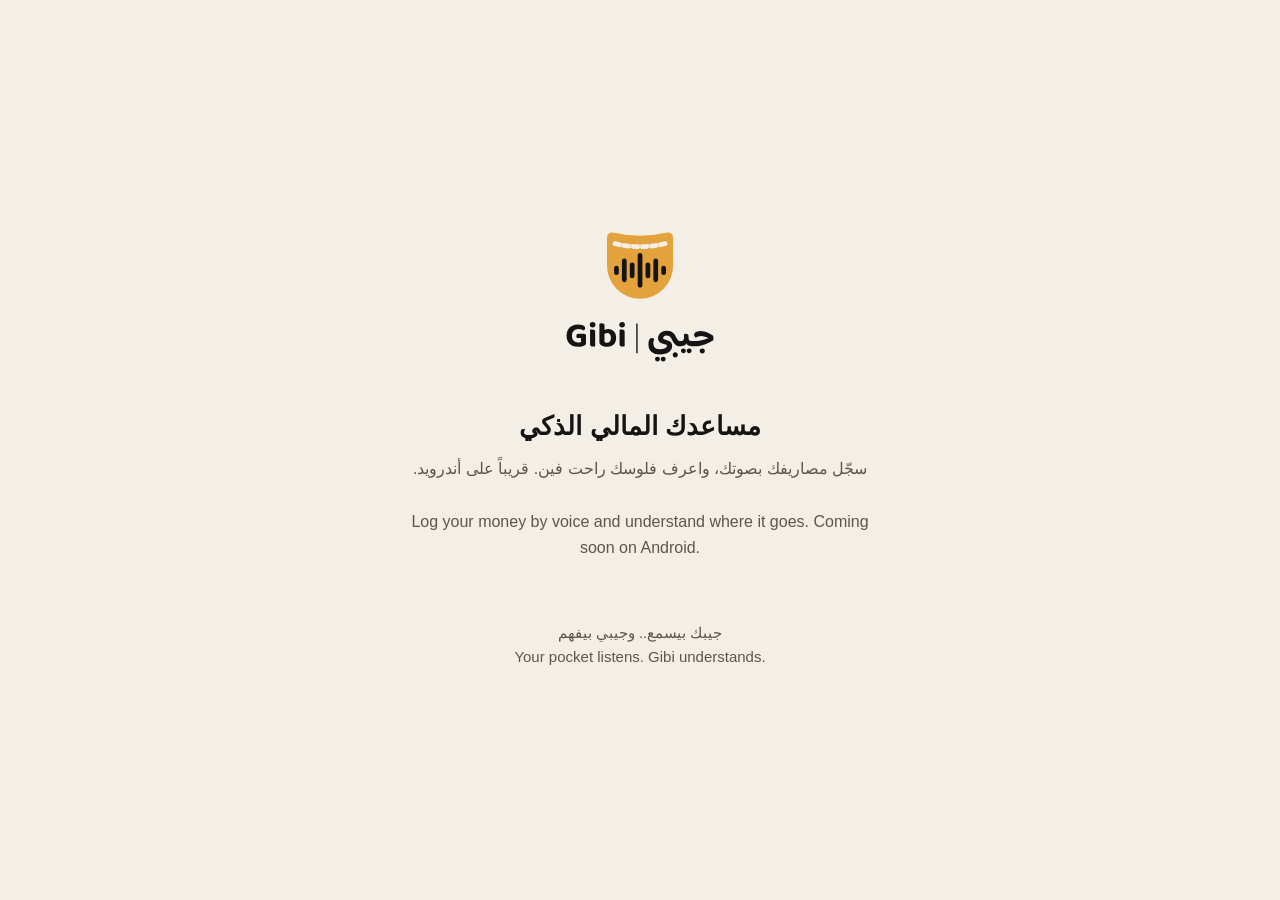
<file: index.html>
<!doctype html>
<html lang="ar" dir="rtl">
<head>
  <meta charset="utf-8">
  <meta http-equiv="Content-Security-Policy" content="default-src 'self'; script-src 'self'; style-src 'self' https://fonts.googleapis.com; font-src https://fonts.gstatic.com; img-src 'self' data:; connect-src 'none'; object-src 'none'; base-uri 'none'; form-action 'none'">
  <meta name="referrer" content="no-referrer">
  <meta name="viewport" content="width=device-width, initial-scale=1">
  <title>Gibi | جيبي</title>
  <meta name="description" content="Gibi, the AI-powered personal finance assistant for Egypt. جيبك بيسمع.. وجيبي بيفهم">
  <meta name="theme-color" content="#E3A23B">
  <link rel="icon" href="/favicon.ico" sizes="48x48">
  <link rel="icon" href="/favicon.svg" type="image/svg+xml">
  <link rel="apple-touch-icon" href="/apple-touch-icon.png">
  <link rel="preconnect" href="https://fonts.googleapis.com">
  <link rel="preconnect" href="https://fonts.gstatic.com" crossorigin>
  <link href="https://fonts.googleapis.com/css2?family=Readex+Pro:wght@400;600;700&display=swap" rel="stylesheet">
  <link rel="stylesheet" href="/assets/site.css">
</head>
<body>
  <main>
    <img class="logo" src="/assets/gibi-logo-vertical.svg" alt="Gibi | جيبي">
    <h1>مساعدك المالي الذكي</h1>
    <p class="lead">سجّل مصاريفك بصوتك، واعرف فلوسك راحت فين. قريباً على أندرويد.</p>
    <p class="lead" dir="ltr">Log your money by voice and understand where it goes. Coming soon on Android.</p>
    <p class="tagline">
      <span>جيبك بيسمع.. وجيبي بيفهم</span>
      <span dir="ltr">Your pocket listens. Gibi understands.</span>
    </p>
  </main>
</body>
</html>
</file>
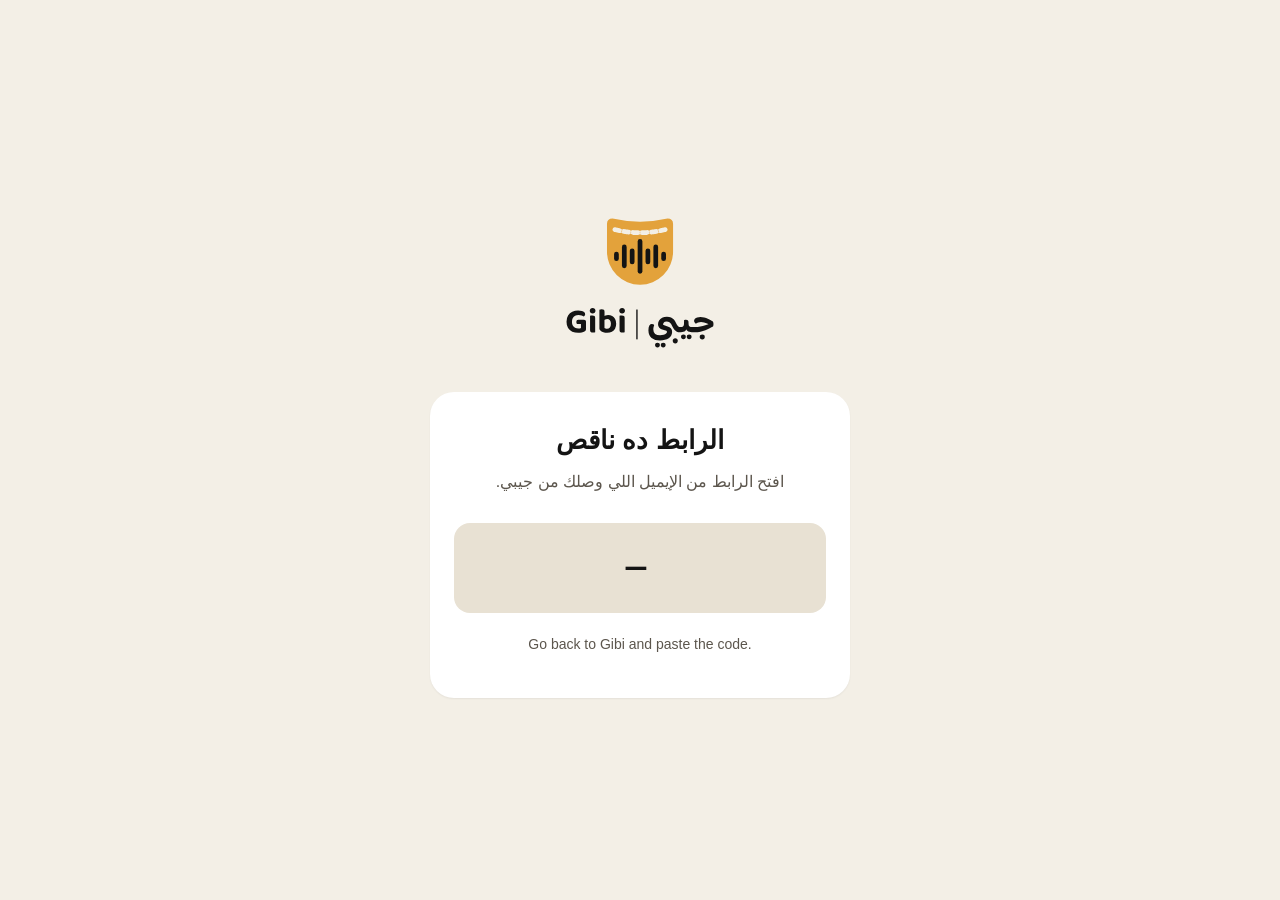
<file: copy/index.html>
<!doctype html>
<html lang="ar" dir="rtl">
<head>
  <meta charset="utf-8">
  <meta http-equiv="Content-Security-Policy" content="default-src 'self'; script-src 'self'; style-src 'self' https://fonts.googleapis.com; font-src https://fonts.gstatic.com; img-src 'self' data:; connect-src 'none'; object-src 'none'; base-uri 'none'; form-action 'none'">
  <meta name="referrer" content="no-referrer">
  <meta name="viewport" content="width=device-width, initial-scale=1">
  <meta name="robots" content="noindex">
  <title>انسخ الكود | Gibi</title>
  <meta name="theme-color" content="#E3A23B">
  <link rel="icon" href="/favicon.ico" sizes="48x48">
  <link rel="icon" href="/favicon.svg" type="image/svg+xml">
  <link rel="preconnect" href="https://fonts.googleapis.com">
  <link rel="preconnect" href="https://fonts.gstatic.com" crossorigin>
  <link href="https://fonts.googleapis.com/css2?family=Readex+Pro:wght@400;600;700&display=swap" rel="stylesheet">
  <link rel="stylesheet" href="/assets/site.css">
</head>
<body>
  <!--
    The "Copy code" link in Gibi's emails opens this page: /copy/?otp=...
    It copies the code by itself. If the browser blocks that, one tap on the
    button copies it. The code is only read from the address; never sent anywhere.
  -->
  <main>
    <img class="logo" src="/assets/gibi-logo-vertical.svg" alt="Gibi | جيبي">
    <div class="card">
      <h1 id="status">جاري النسخ...</h1>
      <p class="lead" id="hint">ارجع لجيبي والزق الكود في خانة الكود.</p>
      <div class="code-box" id="code"></div>
      <button class="btn btn-primary" id="copy" type="button">انسخ الكود</button>
      <p class="note" dir="ltr">Go back to Gibi and paste the code.</p>
    </div>
  </main>

  <script src="/assets/copy.js"></script>
</body>
</html>
</file>
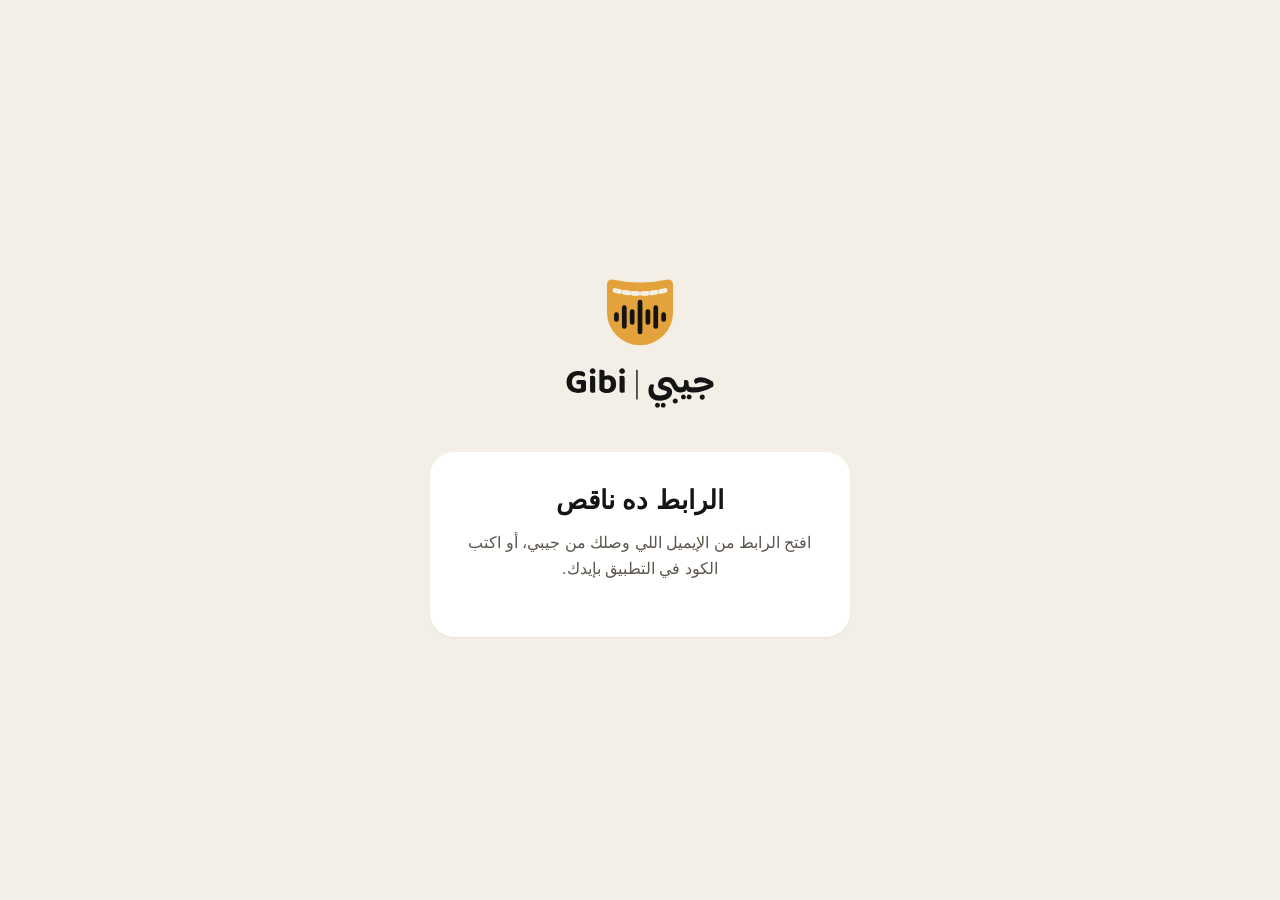
<file: open/index.html>
<!doctype html>
<html lang="ar" dir="rtl">
<head>
  <meta charset="utf-8">
  <meta http-equiv="Content-Security-Policy" content="default-src 'self'; script-src 'self'; style-src 'self' https://fonts.googleapis.com; font-src https://fonts.gstatic.com; img-src 'self' data:; connect-src 'none'; object-src 'none'; base-uri 'none'; form-action 'none'">
  <meta name="referrer" content="no-referrer">
  <meta name="viewport" content="width=device-width, initial-scale=1">
  <meta name="robots" content="noindex">
  <title>Gibi | جيبي</title>
  <meta name="theme-color" content="#E3A23B">
  <link rel="icon" href="/favicon.ico" sizes="48x48">
  <link rel="icon" href="/favicon.svg" type="image/svg+xml">
  <link rel="preconnect" href="https://fonts.googleapis.com">
  <link rel="preconnect" href="https://fonts.gstatic.com" crossorigin>
  <link href="https://fonts.googleapis.com/css2?family=Readex+Pro:wght@400;600;700&display=swap" rel="stylesheet">
  <link rel="stylesheet" href="/assets/site.css">
</head>
<body>
  <!--
    The button in Gibi's emails links here:
      /open/?type=signup|recovery&email=...&otp=...
    On a phone with Gibi installed, Android opens the app directly (App Link),
    so this page is only seen on a computer or when the app is not installed.
    The code is only read from the address; it is never sent anywhere.
  -->
  <main>
    <img class="logo" src="/assets/gibi-logo-vertical.svg" alt="Gibi | جيبي">

    <div class="card" id="with-code" hidden>
      <h1 id="title">كود جيبي</h1>
      <p class="lead" id="hint">اكتب الكود ده في التطبيق.</p>
      <div class="code-box" id="code"></div>
      <button class="btn btn-primary" id="copy" type="button">انسخ الكود</button>
      <a class="btn btn-gold" id="open-app" href="#">افتح جيبي</a>
      <p class="note">الكود صالح لمدة 10 دقايق من وقت ما اتبعت. ما تبعتهوش لحد.</p>
      <p class="note" dir="ltr">This code is valid for 10 minutes from when it was sent. Never share it.</p>
    </div>

    <div class="card" id="no-code" hidden>
      <h1>الرابط ده ناقص</h1>
      <p class="lead">افتح الرابط من الإيميل اللي وصلك من جيبي، أو اكتب الكود في التطبيق بإيدك.</p>
    </div>
  </main>

  <script src="/assets/open.js"></script>
</body>
</html>
</file>
<file: assets/site.css>
/* Gibi website styles. Colors and fonts follow the brand kit (docs/brand). */
:root {
  --gold: #E3A23B;
  --dark: #141414;
  --cream: #F3EFE6;
  --beige: #E8E1D3;
  --brown: #8F5410;
  --muted: #5C564D;
  --radius: 16px;
}

* { box-sizing: border-box; }

html, body {
  margin: 0;
  background: var(--cream);
  color: var(--dark);
  font-family: "Readex Pro", Tahoma, Arial, sans-serif;
  line-height: 1.6;
}

main {
  min-height: 100vh;
  display: flex;
  flex-direction: column;
  align-items: center;
  justify-content: center;
  padding: 40px 16px;
  text-align: center;
}

.logo { width: 180px; height: auto; margin-bottom: 28px; }

h1 { font-size: 26px; margin: 0 0 8px; font-weight: 700; }

.lead { color: var(--muted); margin: 0 0 28px; max-width: 460px; }

.card {
  width: 100%;
  max-width: 420px;
  background: #FFFFFF;
  border-radius: 24px;
  padding: 28px 24px;
  box-shadow: 0 1px 2px rgba(20, 20, 20, 0.06);
}

.code-box {
  background: var(--beige);
  border-radius: var(--radius);
  padding: 18px 12px;
  font-family: "Readex Pro", "Courier New", monospace;
  font-size: 34px;
  font-weight: 700;
  letter-spacing: 8px;
  direction: ltr;
  user-select: all;
  margin: 8px 0 16px;
}

.btn {
  display: block;
  width: 100%;
  border: 0;
  border-radius: var(--radius);
  padding: 16px;
  font-family: inherit;
  font-size: 17px;
  font-weight: 600;
  text-decoration: none;
  cursor: pointer;
}

.btn-primary { background: var(--dark); color: var(--cream); }
.btn-gold { background: var(--gold); color: var(--dark); }
.btn + .btn { margin-top: 12px; }

.note { color: var(--muted); font-size: 14px; margin-top: 20px; }

.tagline { color: var(--muted); margin-top: 32px; font-size: 15px; }
.tagline span { display: block; }

[hidden] { display: none !important; }
</file>
